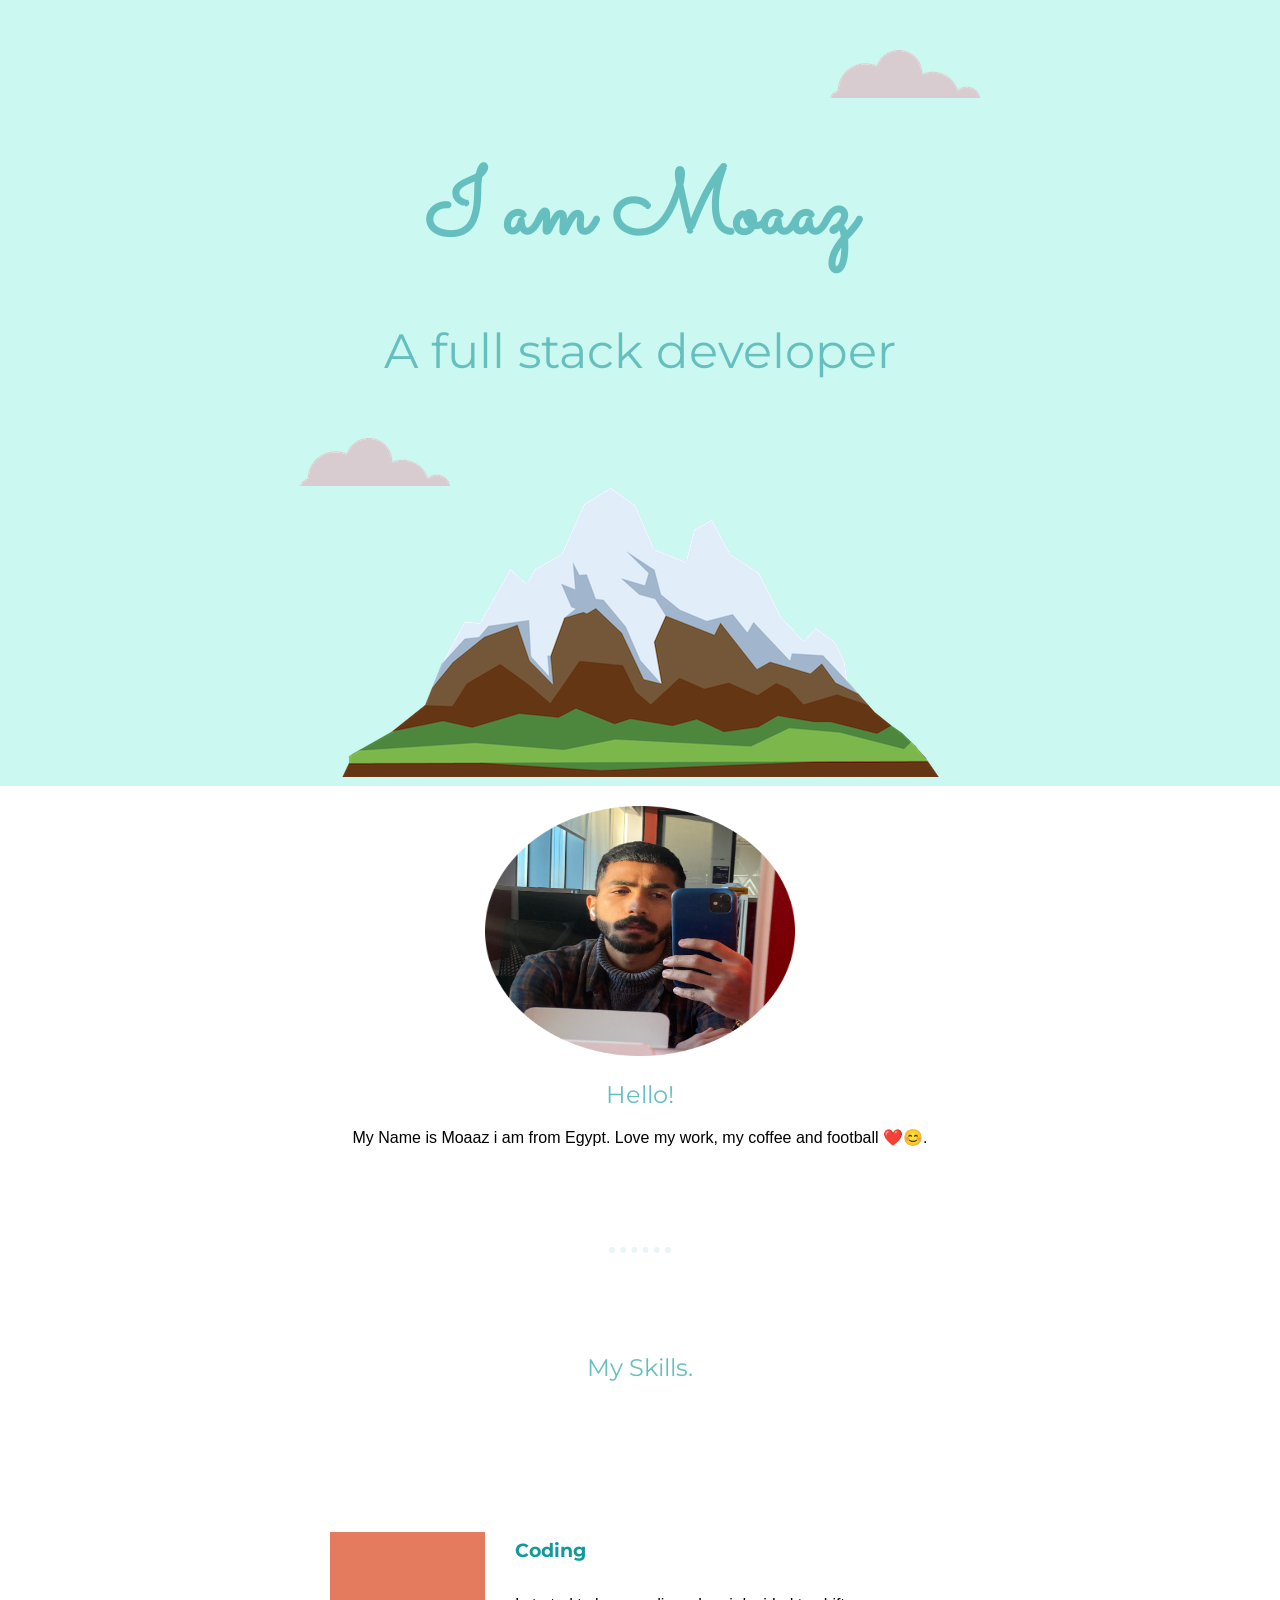
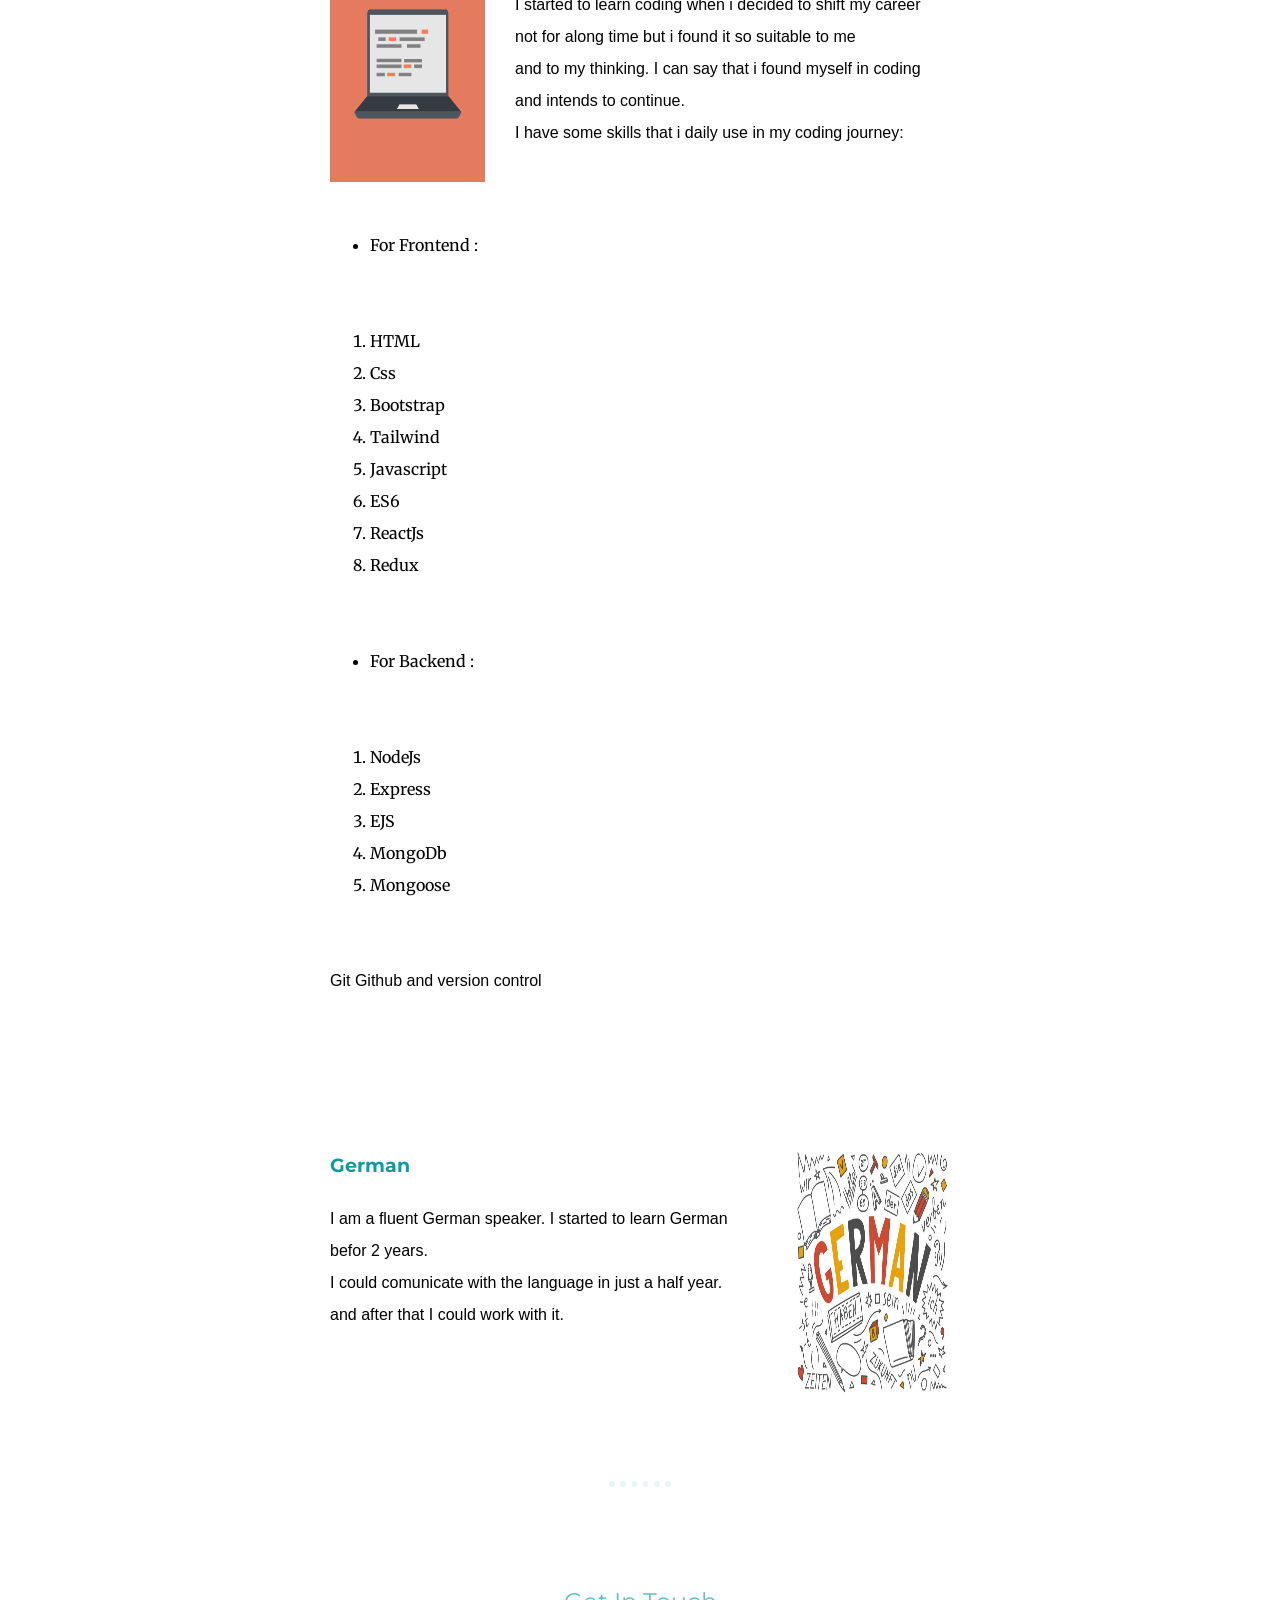
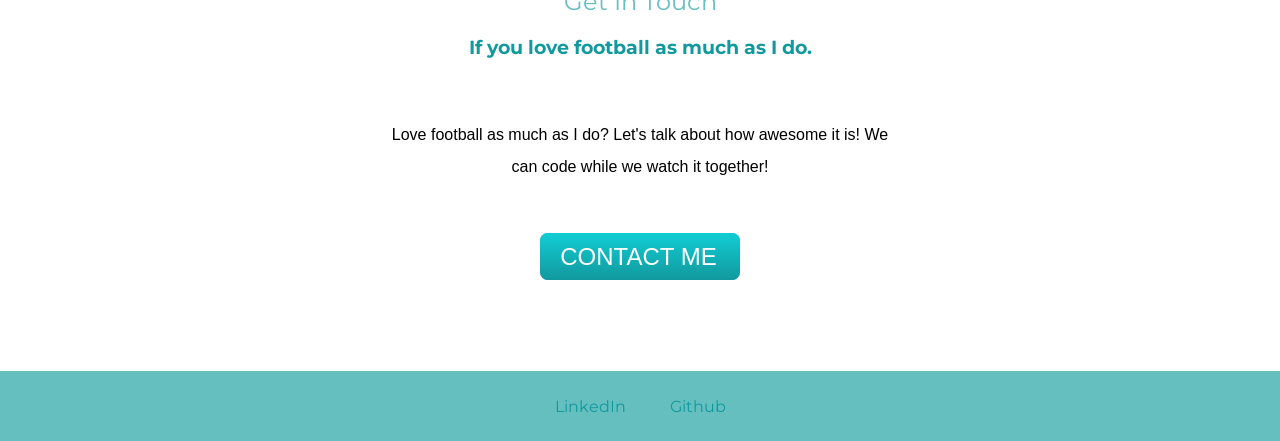
<file: index.html>
<!DOCTYPE html>
<html lang="en">
  <head>
    <meta name="viewport" content="width=device-width, initial-scale=1.0" />
    <link rel="stylesheet" href="css/css-style.css" />
    <link rel="preconnect" href="https://fonts.googleapis.com" />
    <link rel="preconnect" href="https://fonts.gstatic.com" crossorigin />
    <link
      href="https://fonts.googleapis.com/css2?family=Merriweather&family=Montserrat:ital,wght@1,300&family=Sacramento&display=swap"
      rel="stylesheet"
    />
    <title>Moaaz Ayman</title>
  </head>
  <body>
    <div class="top-container">
      <img class="top-cloud" src="images/cloud.png" alt="cloud img" />
      <h1>I am Moaaz</h1>
      <h2>A full stack developer</h2>
      <img class="bottom-cloud" src="images/cloud.png" alt="cloud-img" />
      <img src="images/mountain.png" alt="mountain-img" />
    </div>

    <div class="middle-container">
      <div class="profile">
        <img src="images/Moaaz.png" alt="" />
        <h2>Hello!</h2>
        <p>
          My Name is Moaaz i am from Egypt. Love my work, my coffee and football
          ❤️😊.
        </p>
      </div>
      <hr />
      <div class="skills">
        <h2>My Skills.</h2>
        <div class="skill-row">
          <img class="coding" src="images/computer.png" alt="" />
          <h3>Coding</h3>
          <p>
            I started to learn coding when i decided to shift my career<br />
            not for along time but i found it so suitable to me<br />
            and to my thinking. I can say that i found myself in coding and
            intends to continue.<br />

            I have some skills that i daily use in my coding journey:<br /><br />
            
             <ul>
                           
              <br />
              <li>For Frontend :</li>
             </ul>
            <br />
            <ol>
              <li>HTML</li>
              <li>Css</li>
              <li>Bootstrap</li>
              <li>Tailwind</li>
              <li>Javascript</li>
              <li>ES6</li>
              <li>ReactJs</li>
              <li>Redux</li>
            </ol>
            
            <br />
            <ul>
              <li>For Backend :</li>
             </ul>
             <br />

             <ol>
              <li>NodeJs</li>
              <li>Express</li>
              <li>EJS</li>
              <li>MongoDb</li>
              <li>Mongoose</li>
            </ol>

            <br />

            <p>Git Github and version control</p>
          </p>
        </div>
        <div class="skill-row">
          <img class="German" src="images/German.jpg" alt="" />
          <h3>German</h3>
          <p>
            I am a fluent German speaker. I started to learn German befor 2
            years.<br />
            I could comunicate with the language in just a half year.<br />
            and after that I could work with it.
          </p>
        </div>
      </div>
      <hr />
      <div class="contact-me">
        <h2>Get In Touch</h2>
        <h3>If you love football as much as I do.</h3>
        <p>
          Love football as much as I do? Let's talk about how awesome it is! We
          <br />can code while we watch it together!
        </p>
        <a class="btn" href="mailto:moaazayman71@gmail.com">CONTACT ME</a>
      </div>
    </div>

    <div class="bottom-container">
      <a
        class="linkedIn-link"
        href="https://l.facebook.com/l.php?u=https%3A%2F%2Fwww.linkedin.com%2Fin%2Fmoaaz-ayman-76748b26b%3Ffbclid%3DIwAR3-w5FCAVQDAX9AmD-agwacAJmWVQYMGiV_AloV1NtPDjUxkDRm-mobh_o&h=AT2BEHUgmrV3J4Iy76fcOnBilRqKy6gOxPnsHaqw_z_4NqYu6hGXCk682RFWRX2wijInCa_MUOQbyKcYhrQYG1nYz4BmckPmTQ5V91wA-n83hEINa7E6YL_HUpgcX1VZ8508xg"
        >LinkedIn</a
      >
      <a
        class="insta-link"
        href="https://github.com/MoaazAyman/MoaazAyman"
        >Github</a
      >
      
    </div>
  </body>
</html>
</file>
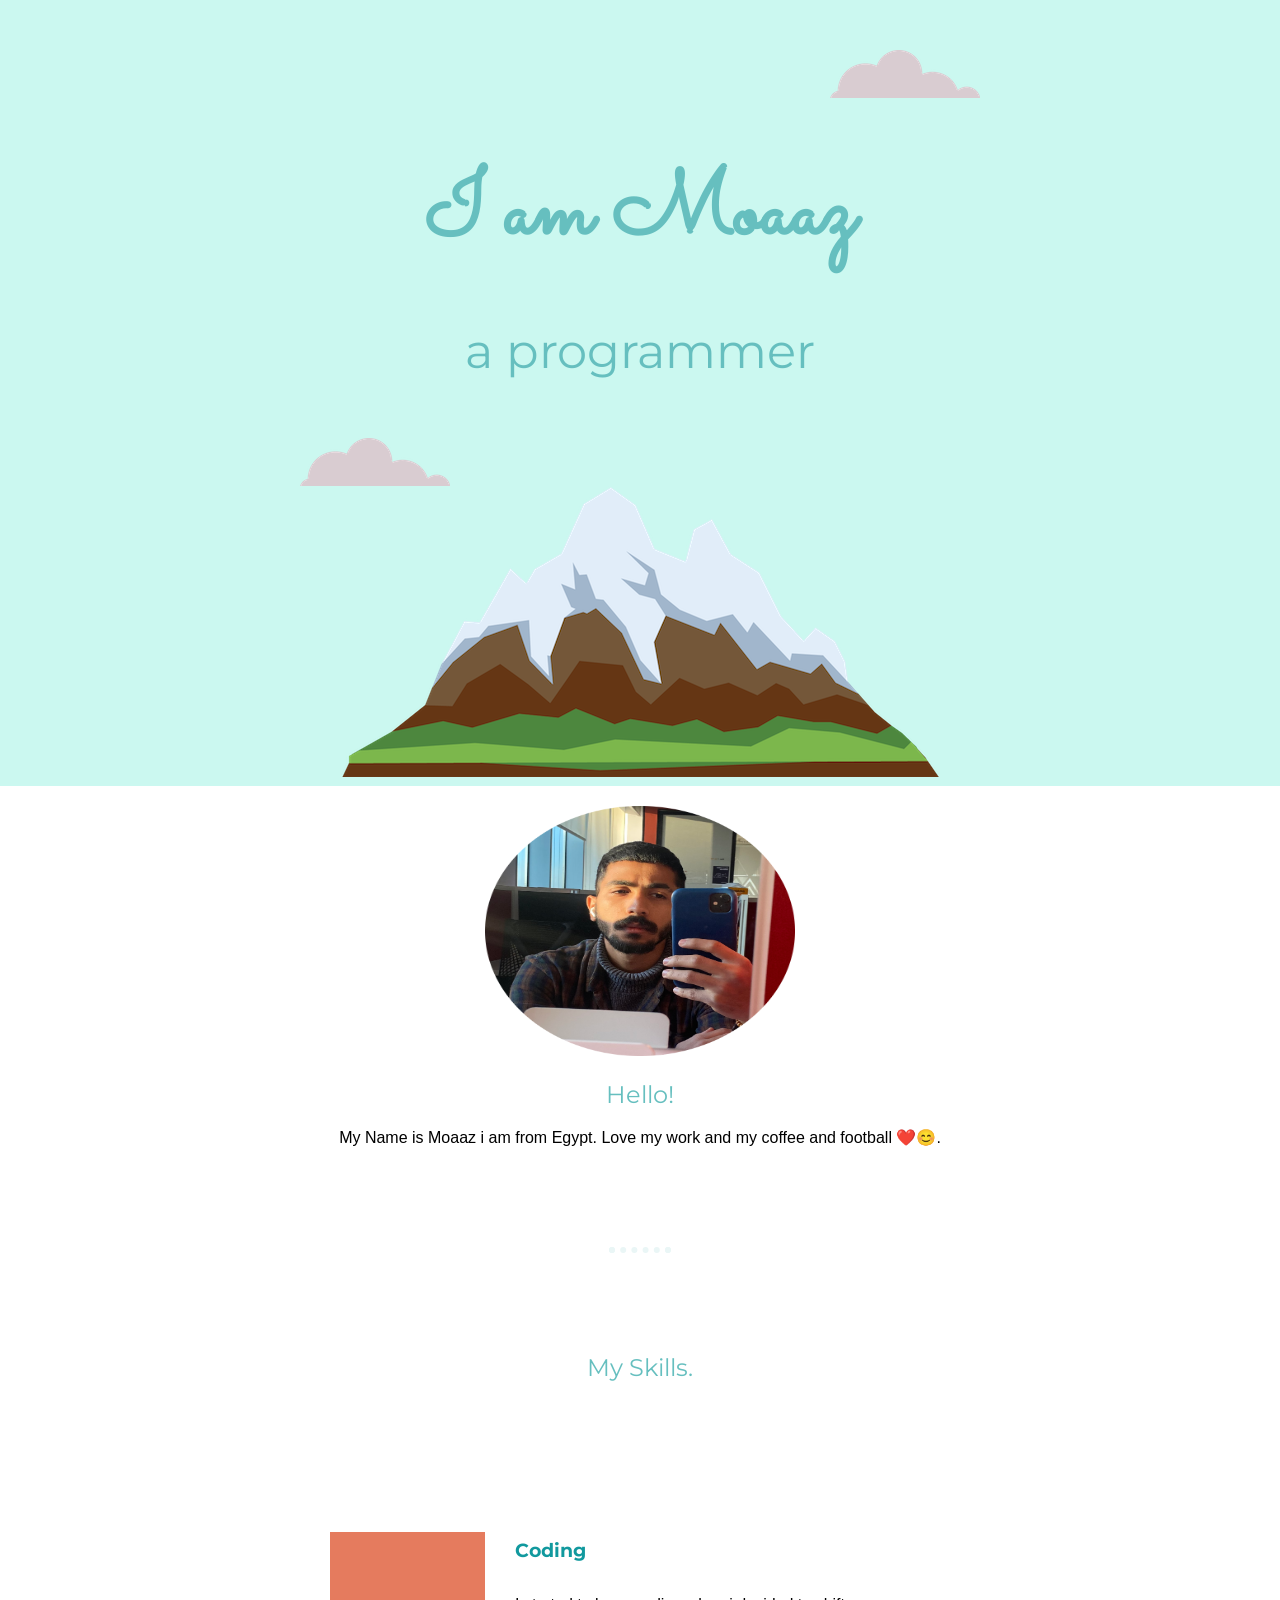
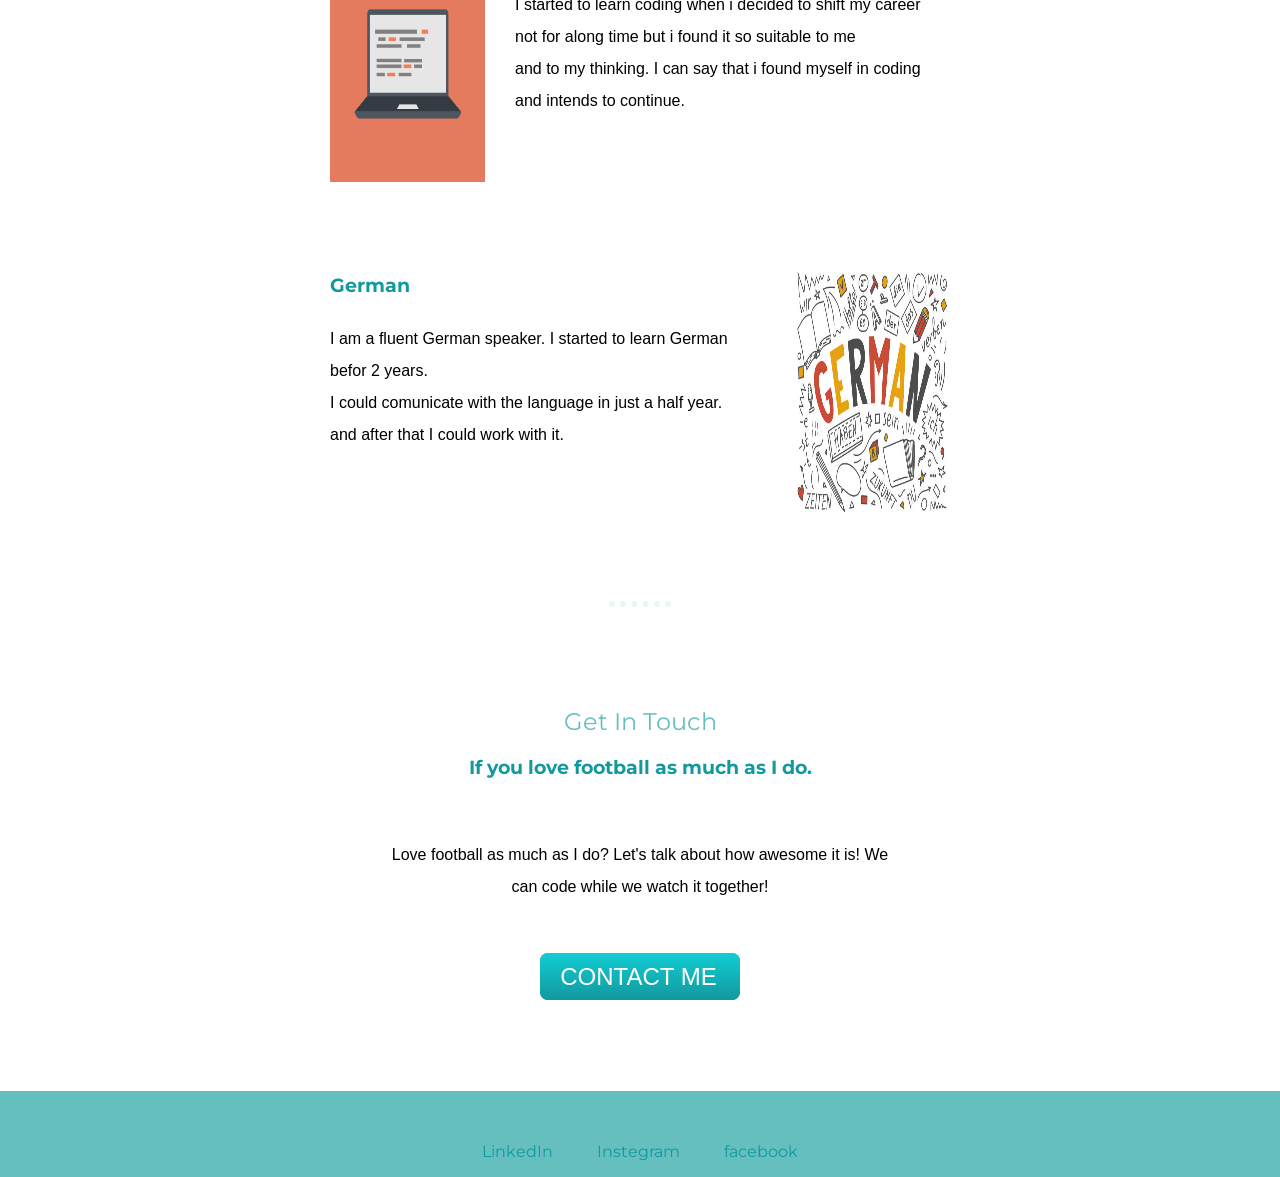
<file: Frontend/personalWebSite/index.html>
<!DOCTYPE html>
<html lang="en">
<head>
    <meta name="viewport" content="width=device-width, initial-scale=1.0">
    <link rel="stylesheet" href="css/css-style.css">
    <link rel="preconnect" href="https://fonts.googleapis.com">
<link rel="preconnect" href="https://fonts.gstatic.com" crossorigin>
<link href="https://fonts.googleapis.com/css2?family=Merriweather&family=Montserrat:ital,wght@1,300&family=Sacramento&display=swap" rel="stylesheet">
    <title>Moaaz Ayman</title>
</head>
<body>
    <div class="top-container">
        <img class="top-cloud" src="images/cloud.png" alt="cloud img">
        <h1>I am Moaaz</h1>
        <h2>a programmer</h2>
        <img class="bottom-cloud" src="images/cloud.png" alt="cloud-img">
        <img src="images/mountain.png" alt="mountain-img">
    </div>

    <div class="middle-container">
        <div class="profile">
          <img src="images/Moaaz.png" alt="">
          <h2>Hello!</h2>
          <p>My Name is Moaaz i am from Egypt. Love my work and my coffee and football ❤️😊. </p>
        </div>
        <hr>
        <div class="skills">
          <h2>My Skills.</h2>
          <div class="skill-row">
            <img class="coding" src="images/computer.png" alt="">
            <h3>Coding</h3>
            <p>I started to learn coding when i decided to shift my career<br>
                not for along time but i found it so suitable to me<br>
                and to my thinking. I can say that i found myself in coding and intends to continue.<br></p>
          </div>
          <div class="skill-row">
            <img class="German" src="images/German.jpg" alt="">
            <h3>German</h3>
            <p>I am a fluent German speaker. I started to learn German befor 2 years.<br>
                I could comunicate with the language in just a half year.<br>
                and after that I could work with it.</p>
          </div>
        </div>
        <hr>
        <div class="contact-me">
          <h2>Get In Touch</h2>
          <h3>If you love football as much as I do.</h3>
          <p>Love football as much as I do? Let's talk about how awesome it is! We <br>can code while we watch it together!</p>
          <a class="btn" href="mailto:moaazayman71@gmail.com">CONTACT ME</a>
        </div>
    </div>
    
      
    <div class="bottom-container">
        <a class="linkedIn-link" href="https://l.facebook.com/l.php?u=https%3A%2F%2Fwww.linkedin.com%2Fin%2Fmoaaz-ayman-76748b26b%3Ffbclid%3DIwAR3-w5FCAVQDAX9AmD-agwacAJmWVQYMGiV_AloV1NtPDjUxkDRm-mobh_o&h=AT2BEHUgmrV3J4Iy76fcOnBilRqKy6gOxPnsHaqw_z_4NqYu6hGXCk682RFWRX2wijInCa_MUOQbyKcYhrQYG1nYz4BmckPmTQ5V91wA-n83hEINa7E6YL_HUpgcX1VZ8508xg">LinkedIn</a>
        <a class="insta-link" href="https://l.facebook.com/l.php?u=https%3A%2F%2Fwww.instagram.com%2F_u%2Fmoaaz.ayman.99%3Ffbclid%3DIwAR3AiPO9ZzOHgQKChAJ0Eganf-3ui3eczgeaZ7nFFe8kf5deM9mG5f6Rs_g&h=AT3x9Ulev78SMO_7vWbxcuc2J_T_dRDc04cMloO6CbOzqxiHwwJEx9o0evEcILa1cTLPzfosWEolklaXjmP3hJxUmXu2xwtxLJCqy8ETTJWXEBecPAC8iTuQhYR_0WgsPqpGVreJ5vOVLPiR">Instegram</a>
        <a class="facebook-link" href="https://www.facebook.com/moaaz.ayman.946?mibextid=LQQJ4d">facebook</a>
    </div>
    
    
</body>
</html>
</file>
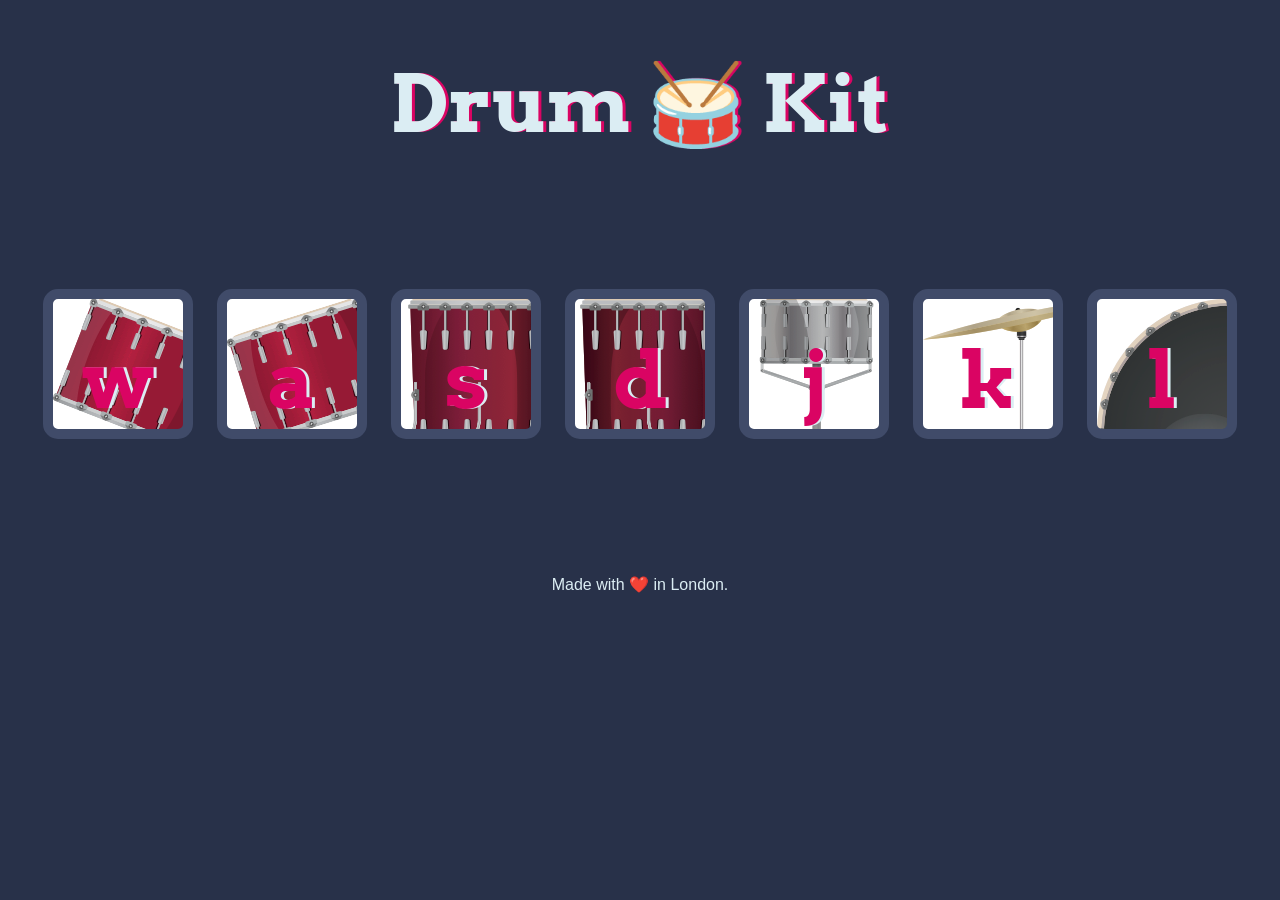
<file: Frontend/the drums/index.html>
<!DOCTYPE html>
<html lang="en" dir="ltr">

<head>
  <meta charset="utf-8">
  <title>Drum Kit</title>
  <link rel="stylesheet" href="css/styles.css">
  <link href="https://fonts.googleapis.com/css?family=Arvo" rel="stylesheet">
</head>

<body>

  <h1 id="title">Drum 🥁 Kit</h1>
  <div class="set">
    <button class="w drum">w</button>
    <button class="a drum">a</button>
    <button class="s drum">s</button>
    <button class="d drum">d</button>
    <button class="j drum">j</button>
    <button class="k drum">k</button>
    <button class="l drum">l</button>
  </div>


  <footer>
    Made with ❤️ in London.
  </footer>
  <script src="Javascript/index.js"></script>
</body>

</html>
</file>
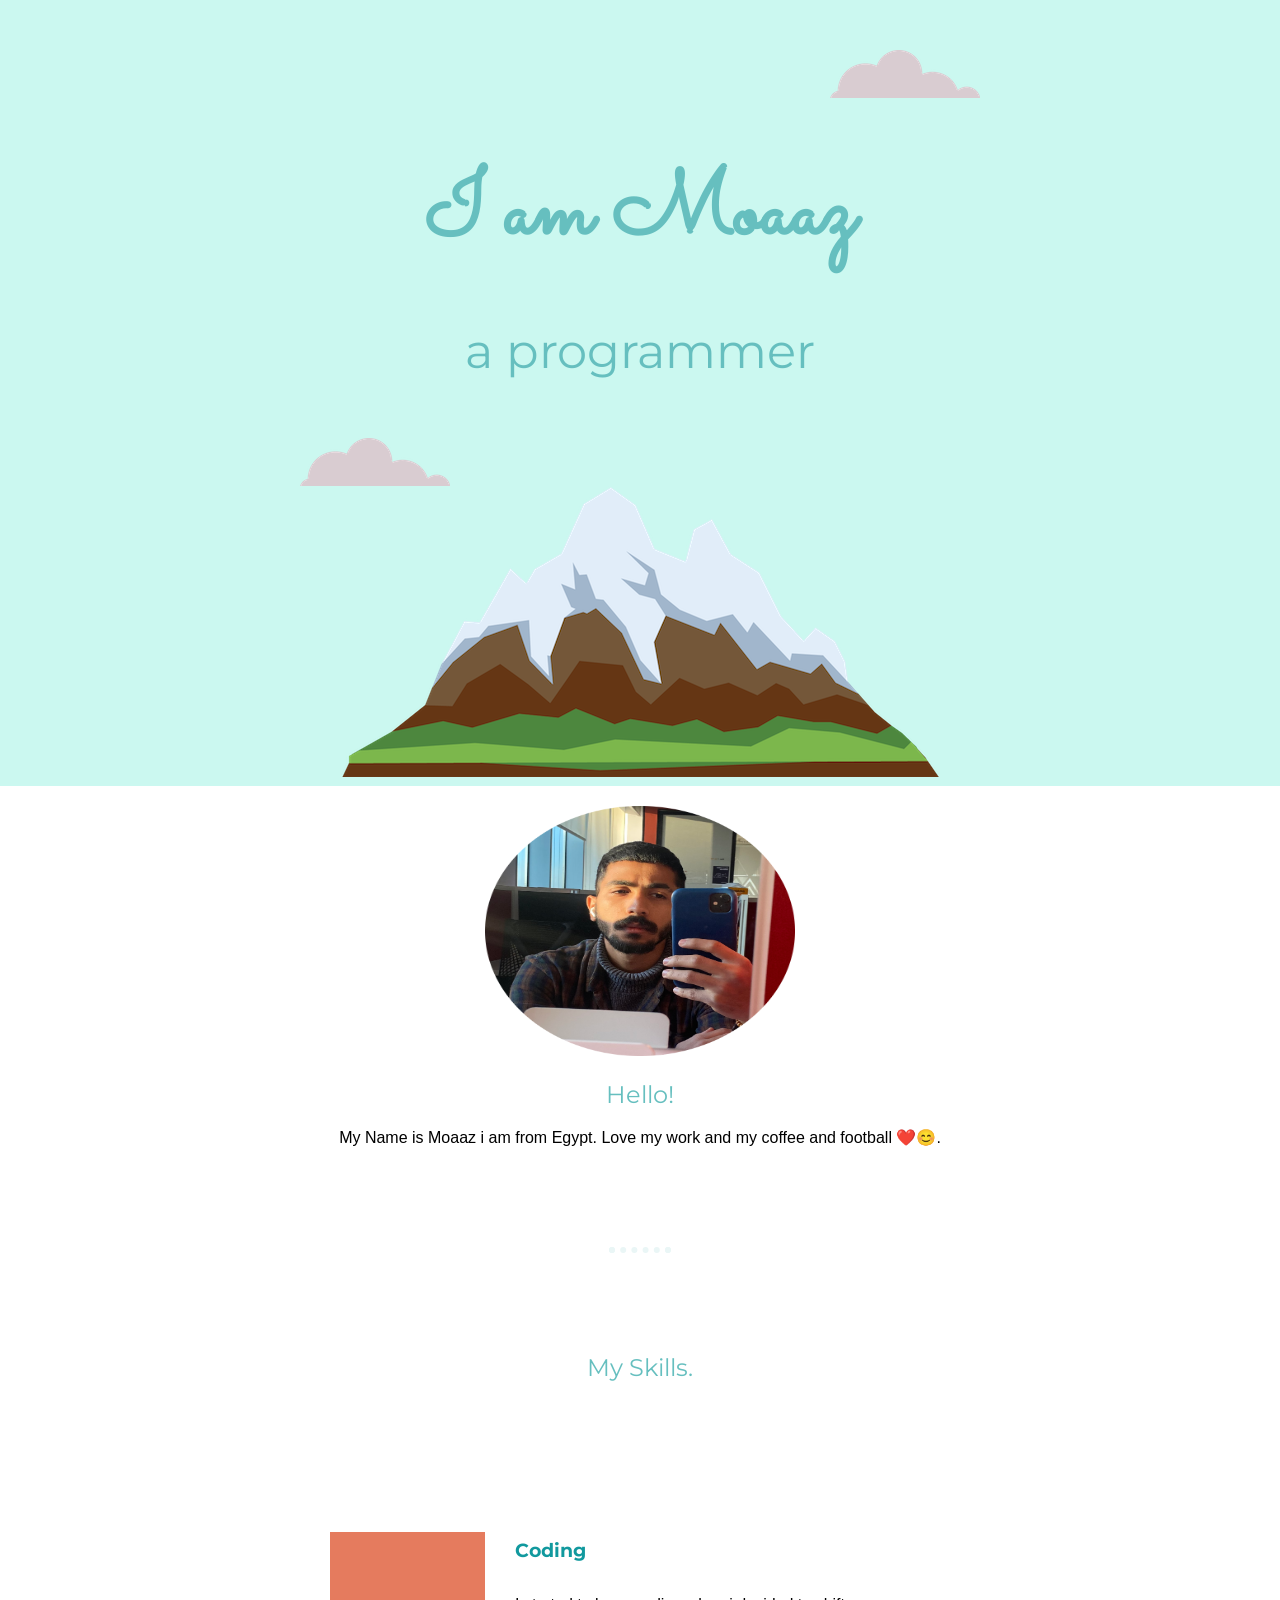
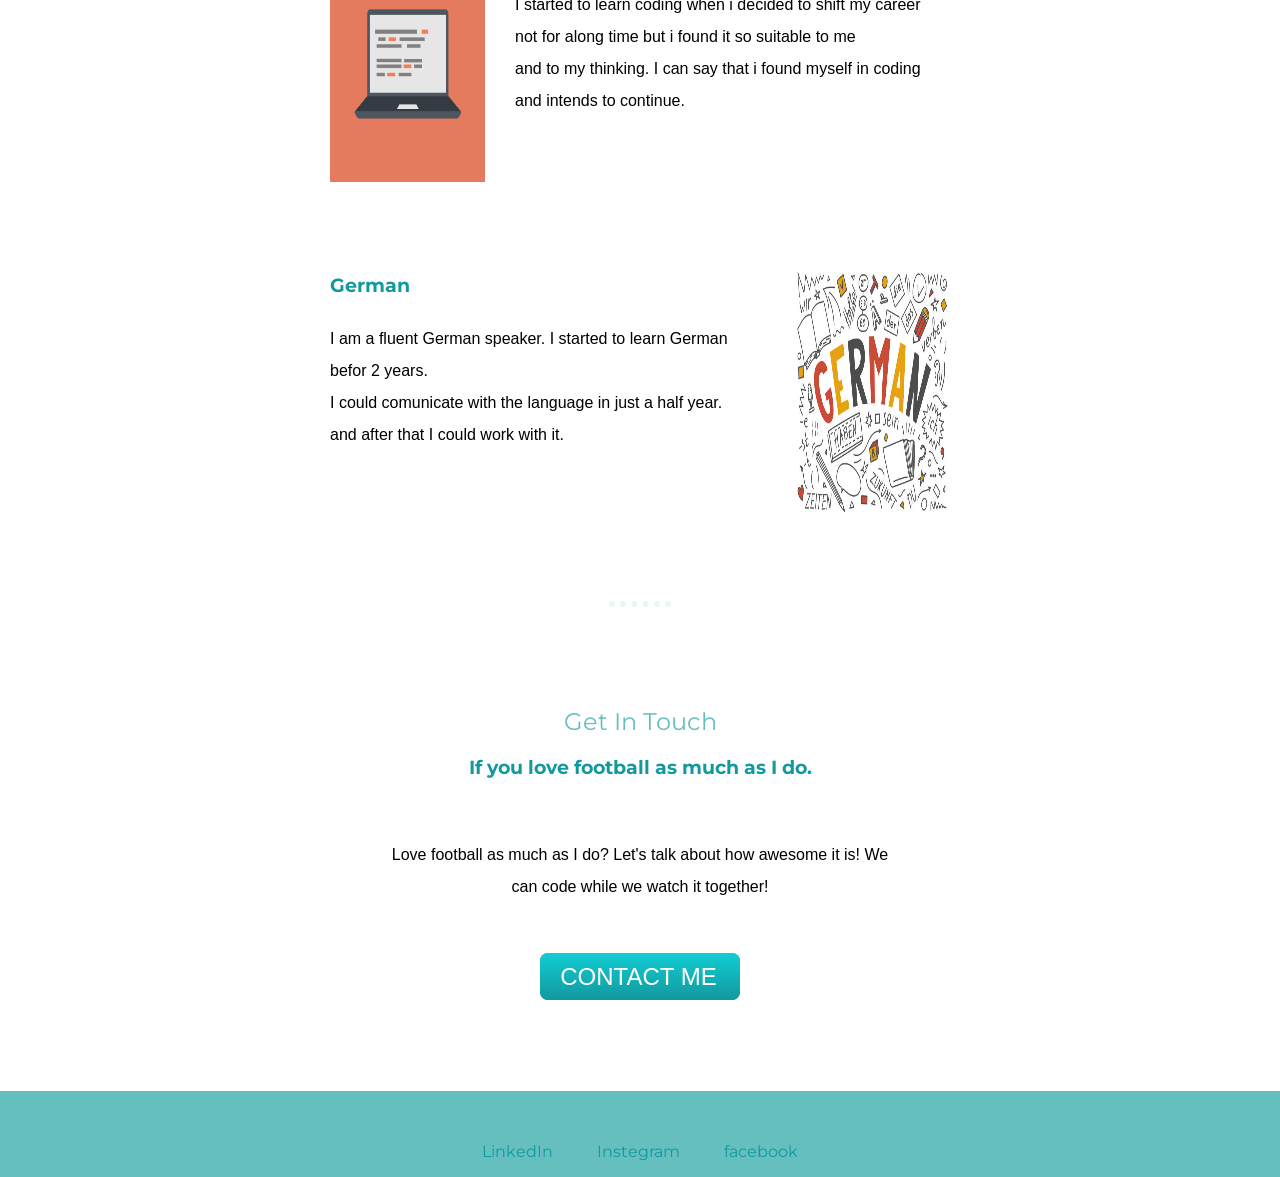
<file: html css/cv/index.html>
<!DOCTYPE html>
<html lang="en">
<head>
    <meta name="viewport" content="width=device-width, initial-scale=1.0">
    <link rel="stylesheet" href="css-style.css">
    <link rel="preconnect" href="https://fonts.googleapis.com">
<link rel="preconnect" href="https://fonts.gstatic.com" crossorigin>
<link href="https://fonts.googleapis.com/css2?family=Merriweather&family=Montserrat:ital,wght@1,300&family=Sacramento&display=swap" rel="stylesheet">
    <title>Moaaz Ayman</title>
</head>
<body>
    <div class="top-container">
        <img class="top-cloud" src="images/cloud.png" alt="cloud img">
        <h1>I am Moaaz</h1>
        <h2>a programmer</h2>
        <img class="bottom-cloud" src="images/cloud.png" alt="cloud-img">
        <img src="images/mountain.png" alt="mountain-img">
    </div>

    <div class="middle-container">
        <div class="profile">
          <img src="images/Moaaz.png" alt="">
          <h2>Hello!</h2>
          <p>My Name is Moaaz i am from Egypt. Love my work and my coffee and football ❤️😊. </p>
        </div>
        <hr>
        <div class="skills">
          <h2>My Skills.</h2>
          <div class="skill-row">
            <img class="coding" src="images/computer.png" alt="">
            <h3>Coding</h3>
            <p>I started to learn coding when i decided to shift my career<br>
                not for along time but i found it so suitable to me<br>
                and to my thinking. I can say that i found myself in coding and intends to continue.<br></p>
          </div>
          <div class="skill-row">
            <img class="German" src="images/German.jpg" alt="">
            <h3>German</h3>
            <p>I am a fluent German speaker. I started to learn German befor 2 years.<br>
                I could comunicate with the language in just a half year.<br>
                and after that I could work with it.</p>
          </div>
        </div>
        <hr>
        <div class="contact-me">
          <h2>Get In Touch</h2>
          <h3>If you love football as much as I do.</h3>
          <p>Love football as much as I do? Let's talk about how awesome it is! We <br>can code while we watch it together!</p>
          <a class="btn" href="mailto:moaazayman71@gmail.com">CONTACT ME</a>
        </div>
    </div>
    
      
    <div class="bottom-container">
        <a class="linkedIn-link" href="https://l.facebook.com/l.php?u=https%3A%2F%2Fwww.linkedin.com%2Fin%2Fmoaaz-ayman-76748b26b%3Ffbclid%3DIwAR3-w5FCAVQDAX9AmD-agwacAJmWVQYMGiV_AloV1NtPDjUxkDRm-mobh_o&h=AT2BEHUgmrV3J4Iy76fcOnBilRqKy6gOxPnsHaqw_z_4NqYu6hGXCk682RFWRX2wijInCa_MUOQbyKcYhrQYG1nYz4BmckPmTQ5V91wA-n83hEINa7E6YL_HUpgcX1VZ8508xg">LinkedIn</a>
        <a class="insta-link" href="https://l.facebook.com/l.php?u=https%3A%2F%2Fwww.instagram.com%2F_u%2Fmoaaz.ayman.99%3Ffbclid%3DIwAR3AiPO9ZzOHgQKChAJ0Eganf-3ui3eczgeaZ7nFFe8kf5deM9mG5f6Rs_g&h=AT3x9Ulev78SMO_7vWbxcuc2J_T_dRDc04cMloO6CbOzqxiHwwJEx9o0evEcILa1cTLPzfosWEolklaXjmP3hJxUmXu2xwtxLJCqy8ETTJWXEBecPAC8iTuQhYR_0WgsPqpGVreJ5vOVLPiR">Instegram</a>
        <a class="facebook-link" href="https://www.facebook.com/moaaz.ayman.946?mibextid=LQQJ4d">facebook</a>
    </div>
    
    
</body>
</html>
</file>
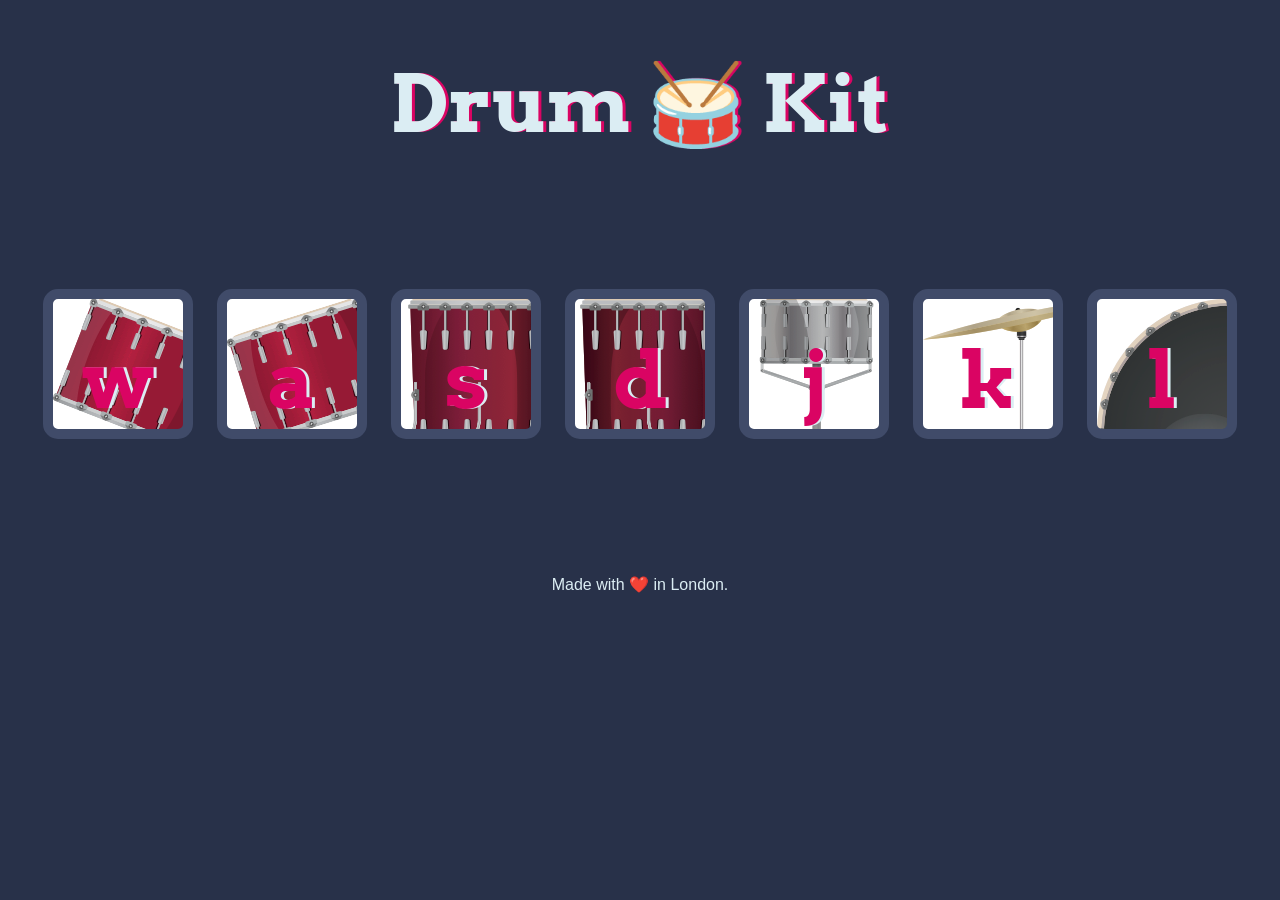
<file: Javascript/the drums/index.html>
<!DOCTYPE html>
<html lang="en" dir="ltr">

<head>
  <meta charset="utf-8">
  <title>Drum Kit</title>
  <link rel="stylesheet" href="styles.css">
  <link href="https://fonts.googleapis.com/css?family=Arvo" rel="stylesheet">
</head>

<body>

  <h1 id="title">Drum 🥁 Kit</h1>
  <div class="set">
    <button class="w drum">w</button>
    <button class="a drum">a</button>
    <button class="s drum">s</button>
    <button class="d drum">d</button>
    <button class="j drum">j</button>
    <button class="k drum">k</button>
    <button class="l drum">l</button>
  </div>


  <footer>
    Made with ❤️ in London.
  </footer>
  <script src="index.js"></script>
</body>

</html>
</file>
<file: css/css-style.css>
body {
  margin: 0;
  font-family: "Merriweather", serif;
}
.top-container {
  background-color: #cbf8f0;
  text-align: center;
  position: relative;
  padding-top: 100px;
  font-size: 200%;
}

hr {
  border: dotted #eaf6f6 6px;
  border-bottom: none;
  width: 4%;
  margin: 100px auto;
}

h1 {
  font-size: 5.625rem;
  margin: 50px auto 0 auto;
  font-family: "Sacramento", cursive;
  color: #66bfbf;
}

h2 {
  font-family: "Montserrat", sans-serif;
  color: #66bfbf;
  font-weight: normal;
}

h3 {
  color: #11999e;
  font-family: "Montserrat", sans-serif;
}

a {
  color: #11999e;
}

p {
  font-family: "Helvetica Neue", Helvetica, Arial, sans-serif;
}

.top-cloud {
  position: absolute;
  right: 300px;
  top: 50px;
}

.bottom-cloud {
  position: absolute;
  bottom: 300px;
  left: 300px;
}

.middle-container {
  margin: 20px;
  text-align: center;
}
.middle-container img {
  width: 25%;
  height: 250px;
}

.coding {
  float: left;
  margin-right: 30px;
}

.German {
  float: right;
  margin-left: 30px;
}

.skill-row {
  width: 50%;
  text-align: left;
  line-height: 2;
  margin: 150px auto;
}

.contact-me p {
  margin-top: 60px;
  margin-bottom: 60px;
  line-height: 2;
}

.btn {
  background: #3498db;
  background-image: -webkit-linear-gradient(top, #11cdd4, #11999e);
  background-image: -moz-linear-gradient(top, #11cdd4, #11999e);
  background-image: -ms-linear-gradient(top, #11cdd4, #11999e);
  background-image: -o-linear-gradient(top, #11cdd4, #11999e);
  background-image: linear-gradient(to bottom, #11cdd4, #11999e);
  -webkit-border-radius: 8;
  -moz-border-radius: 8;
  border-radius: 8px;
  font-family: Arial;
  color: #ffffff;
  font-size: 24px;
  padding: 10px 23px 10px 20px;
  text-decoration: none;
  margin-bottom: 60px;
}

.btn:hover {
  background: #3cb0fd;
  background-image: -webkit-linear-gradient(top, #30e3cb, #2bc4ad);
  background-image: -moz-linear-gradient(top, #30e3cb, #2bc4ad);
  background-image: -ms-linear-gradient(top, #30e3cb, #2bc4ad);
  background-image: -o-linear-gradient(top, #30e3cb, #2bc4ad);
  background-image: linear-gradient(to bottom, #30e3cb, #2bc4ad);
  text-decoration: none;
}

.bottom-container {
  background-color: #66bfbf;
  padding: 25px 0 16px;
  margin-top: 100px;
  padding-bottom: 25px;
  text-align: center;
}

.bottom-container a {
  color: #11999e;
  font-family: "Montserrat", sans-serif;
  margin: 10px 20px;
  text-decoration: none;
}

.bottom-container a:hover {
  color: #eaf6f6;
}

.linkedIn-link {
  left: 600px;
}

.insta-link {
  margin: auto;
}

.facebook-link {
  right: 600px;
}
</file>
<file: Frontend/personalWebSite/css/css-style.css>
body{
    margin: 0;
    font-family: 'Merriweather', serif;
}
.top-container{
    background-color: #cbf8f0;
    text-align: center;
    position: relative;
    padding-top: 100px;
    font-size: 200%;
}

hr{
    border: dotted #EAF6F6 6px;
    border-bottom: none;
    width: 4%;
    margin: 100px auto;
}

h1{
    font-size: 5.625rem;
    margin: 50px auto 0 auto;
    font-family: 'Sacramento', cursive; 
    color: #66BFBF;   
}

h2{
    font-family: 'Montserrat', sans-serif;
    color: #66BFBF;
    font-weight: normal;
}

h3{
    color:  #11999E;
    font-family: 'Montserrat', sans-serif;
}

a{
    color:  #11999E;
}

p{
    font-family: "Helvetica Neue", Helvetica, Arial, sans-serif;

}


.top-cloud{
    position: absolute;
    right: 300px;
    top: 50px;
}

.bottom-cloud{
    position: absolute;
    bottom: 300px;
    left: 300px;
}


.middle-container{
    margin: 20px;
    text-align: center;
}
.middle-container img{
    width: 25%;
    height: 250px;
}

.coding{
    float: left;
    margin-right: 30px;
}

.German{
    float: right;
    margin-left: 30px;
}



.skill-row{
    width: 50%;
    text-align: left;
    line-height: 2;
    margin: 150px auto ;
}

.contact-me p{
    margin-top: 60px;
    margin-bottom: 60px;
    line-height: 2;
}

.btn {
    background: #3498db;
    background-image: -webkit-linear-gradient(top, #11cdd4, #11999e);
    background-image: -moz-linear-gradient(top, #11cdd4, #11999e);
    background-image: -ms-linear-gradient(top, #11cdd4, #11999e);
    background-image: -o-linear-gradient(top, #11cdd4, #11999e);
    background-image: linear-gradient(to bottom, #11cdd4, #11999e);
    -webkit-border-radius: 8;
    -moz-border-radius: 8;
    border-radius: 8px;
    font-family: Arial;
    color: #ffffff;
    font-size: 24px;
    padding: 10px 23px 10px 20px;
    text-decoration: none;
    margin-bottom: 60px;
  }
  
  .btn:hover {
    background: #3cb0fd;
    background-image: -webkit-linear-gradient(top, #30e3cb, #2bc4ad);
    background-image: -moz-linear-gradient(top, #30e3cb, #2bc4ad);
    background-image: -ms-linear-gradient(top, #30e3cb, #2bc4ad);
    background-image: -o-linear-gradient(top, #30e3cb, #2bc4ad);
    background-image: linear-gradient(to bottom, #30e3cb, #2bc4ad);
    text-decoration: none;
  }


  .bottom-container{
    background-color: #66BFBF;
    padding: 50px 0 16px;
    margin-top: 100px;
    text-align: center;
  }
  
  .bottom-container a{
    color: #11999E;
    font-family: 'Montserrat', sans-serif; 
    margin: 10px 20px;
    text-decoration: none;
  }

  .bottom-container a:hover{
    color: #EAF6F6;
  }

  .linkedIn-link{
    left: 600px;
  }

  .insta-link{
    margin: auto;
  }

  .facebook-link{
    right: 600px;
  }
</file>
<file: Frontend/the drums/css/styles.css>
body {
  text-align: center;
  background-color: #283149;
}

h1 {
  font-size: 5rem;
  color: #DBEDF3;
  font-family: "Arvo", cursive;
  text-shadow: 3px 0 #DA0463;

}

footer {
  color: #DBEDF3;
  font-family: sans-serif;
}

.w {
  background-image: url("images/tom1.png");
}

.a {
  background-image: url("images/tom2.png");
}

.s {
  background-image: url("images/tom3.png");
}

.d {
  background-image: url("images/tom4.png");
}

.j {
  background-image: url("images/snare.png");
}

.k {
  background-image: url("images/crash.png");
}

.l {
  background-image: url("images/kick.png");
}

.set {
  margin: 10% auto;
}

.game-over {
  background-color: red;
  opacity: 0.8;
}

.pressed {
  box-shadow: 0 3px 4px 0 #DBEDF3;
  opacity: 0.5;
}

.red {
  color: red;
}

.drum {
  outline: none;
  border: 10px solid #404B69;
  font-size: 5rem;
  font-family: 'Arvo', cursive;
  line-height: 2;
  font-weight: 900;
  color: #DA0463;
  text-shadow: 3px 0 #DBEDF3;
  border-radius: 15px;
  display: inline-block;
  width: 150px;
  height: 150px;
  text-align: center;
  margin: 10px;
  background-color: white;
}
</file>
<file: html css/cv/css-style.css>
body{
    margin: 0;
    font-family: 'Merriweather', serif;
}
.top-container{
    background-color: #cbf8f0;
    text-align: center;
    position: relative;
    padding-top: 100px;
    font-size: 200%;
}

hr{
    border: dotted #EAF6F6 6px;
    border-bottom: none;
    width: 4%;
    margin: 100px auto;
}

h1{
    font-size: 5.625rem;
    margin: 50px auto 0 auto;
    font-family: 'Sacramento', cursive; 
    color: #66BFBF;   
}

h2{
    font-family: 'Montserrat', sans-serif;
    color: #66BFBF;
    font-weight: normal;
}

h3{
    color:  #11999E;
    font-family: 'Montserrat', sans-serif;
}

a{
    color:  #11999E;
}

p{
    font-family: "Helvetica Neue", Helvetica, Arial, sans-serif;

}


.top-cloud{
    position: absolute;
    right: 300px;
    top: 50px;
}

.bottom-cloud{
    position: absolute;
    bottom: 300px;
    left: 300px;
}


.middle-container{
    margin: 20px;
    text-align: center;
}
.middle-container img{
    width: 25%;
    height: 250px;
}

.coding{
    float: left;
    margin-right: 30px;
}

.German{
    float: right;
    margin-left: 30px;
}



.skill-row{
    width: 50%;
    text-align: left;
    line-height: 2;
    margin: 150px auto ;
}

.contact-me p{
    margin-top: 60px;
    margin-bottom: 60px;
    line-height: 2;
}

.btn {
    background: #3498db;
    background-image: -webkit-linear-gradient(top, #11cdd4, #11999e);
    background-image: -moz-linear-gradient(top, #11cdd4, #11999e);
    background-image: -ms-linear-gradient(top, #11cdd4, #11999e);
    background-image: -o-linear-gradient(top, #11cdd4, #11999e);
    background-image: linear-gradient(to bottom, #11cdd4, #11999e);
    -webkit-border-radius: 8;
    -moz-border-radius: 8;
    border-radius: 8px;
    font-family: Arial;
    color: #ffffff;
    font-size: 24px;
    padding: 10px 23px 10px 20px;
    text-decoration: none;
    margin-bottom: 60px;
  }
  
  .btn:hover {
    background: #3cb0fd;
    background-image: -webkit-linear-gradient(top, #30e3cb, #2bc4ad);
    background-image: -moz-linear-gradient(top, #30e3cb, #2bc4ad);
    background-image: -ms-linear-gradient(top, #30e3cb, #2bc4ad);
    background-image: -o-linear-gradient(top, #30e3cb, #2bc4ad);
    background-image: linear-gradient(to bottom, #30e3cb, #2bc4ad);
    text-decoration: none;
  }


  .bottom-container{
    background-color: #66BFBF;
    padding: 50px 0 16px;
    margin-top: 100px;
    text-align: center;
  }
  
  .bottom-container a{
    color: #11999E;
    font-family: 'Montserrat', sans-serif; 
    margin: 10px 20px;
    text-decoration: none;
  }

  .bottom-container a:hover{
    color: #EAF6F6;
  }

  .linkedIn-link{
    left: 600px;
  }

  .insta-link{
    margin: auto;
  }

  .facebook-link{
    right: 600px;
  }
</file>
<file: Javascript/the drums/styles.css>
body {
  text-align: center;
  background-color: #283149;
}

h1 {
  font-size: 5rem;
  color: #DBEDF3;
  font-family: "Arvo", cursive;
  text-shadow: 3px 0 #DA0463;

}

footer {
  color: #DBEDF3;
  font-family: sans-serif;
}

.w {
  background-image: url("images/tom1.png");
}

.a {
  background-image: url("images/tom2.png");
}

.s {
  background-image: url("images/tom3.png");
}

.d {
  background-image: url("images/tom4.png");
}

.j {
  background-image: url("images/snare.png");
}

.k {
  background-image: url("images/crash.png");
}

.l {
  background-image: url("images/kick.png");
}

.set {
  margin: 10% auto;
}

.game-over {
  background-color: red;
  opacity: 0.8;
}

.pressed {
  box-shadow: 0 3px 4px 0 #DBEDF3;
  opacity: 0.5;
}

.red {
  color: red;
}

.drum {
  outline: none;
  border: 10px solid #404B69;
  font-size: 5rem;
  font-family: 'Arvo', cursive;
  line-height: 2;
  font-weight: 900;
  color: #DA0463;
  text-shadow: 3px 0 #DBEDF3;
  border-radius: 15px;
  display: inline-block;
  width: 150px;
  height: 150px;
  text-align: center;
  margin: 10px;
  background-color: white;
}
</file>
